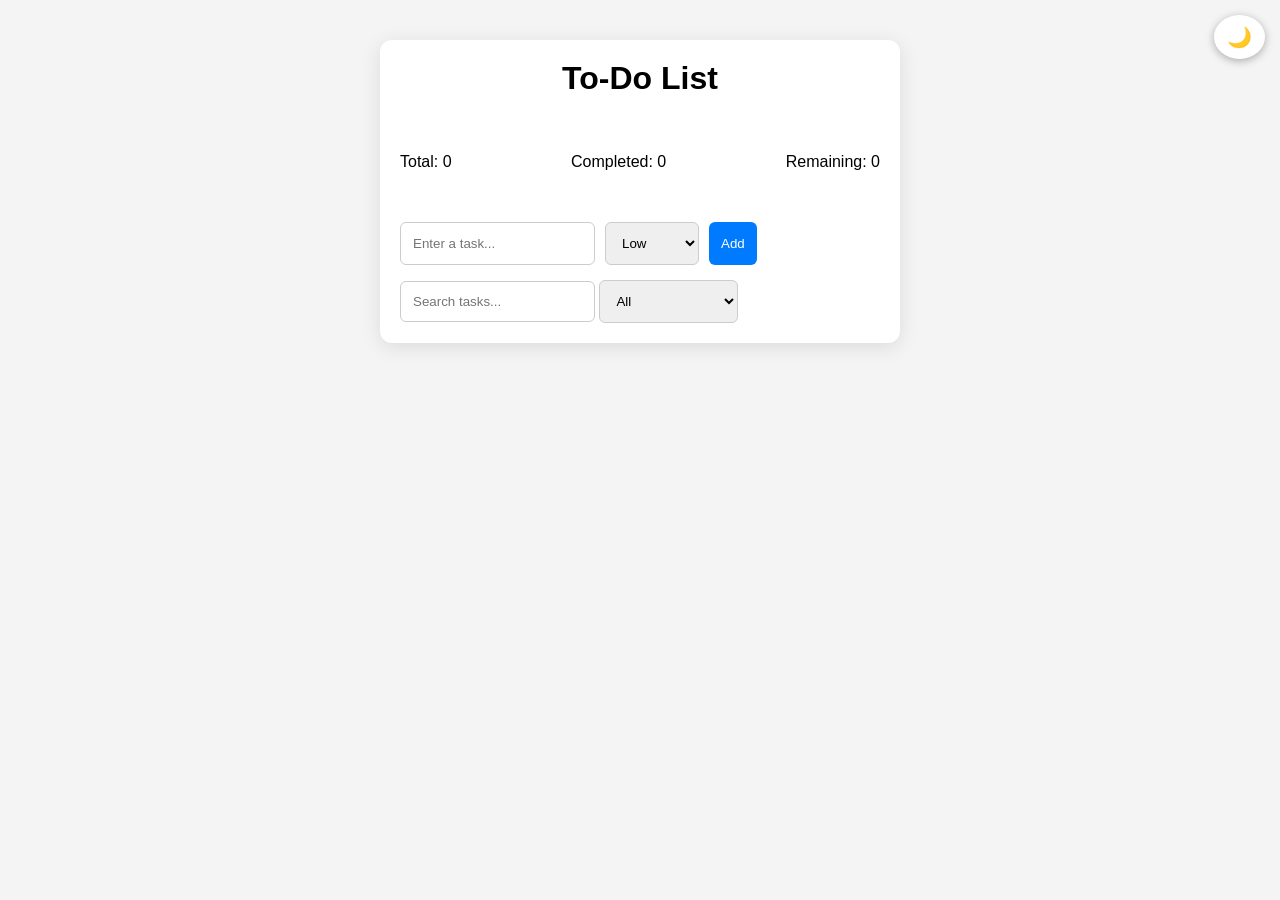
<file: index.html>
<!DOCTYPE html>
<html lang="en">
<head>
    <meta charset="UTF-8">
    <meta name="viewport" content="width=device-width, initial-scale=1.0">
    <title>To-Do List App</title>
    <link rel="stylesheet" href="style.css">
</head>
<body>

<button id="themeToggle">🌙</button>

<div id="clock"></div>

<div class="container">
    <h1>To-Do List</h1>
  <br>
  <br>

    <div class="task-stats">
        <p>Total: <span id="totalCount">0</span></p>
        <p>Completed: <span id="completedCount">0</span></p>
        <p>Remaining: <span id="remainingCount">0</span></p>
    </div>
   <br>
  <br>

    <div class="task-input">
        <input type="text" id="taskInput" placeholder="Enter a task...">
        <select id="prioritySelect">
            <option value="low">Low</option>
            <option value="medium">Medium</option>
            <option value="high">High</option>
        </select>
        <button id="addTaskBtn">Add</button>
    </div>

    <input type="text" id="searchInput" placeholder="Search tasks...">

    <select id="filterSelect">
        <option value="all">All</option>
        <option value="low">Low Priority</option>
        <option value="medium">Medium Priority</option>
        <option value="high">High Priority</option>
        <option value="completed">Completed</option>
    </select>

    <ul id="taskList"></ul>
</div>

<button id="scrollTopBtn">⬆</button>

<script src="script.js"></script>
</body>
</html>
</file>
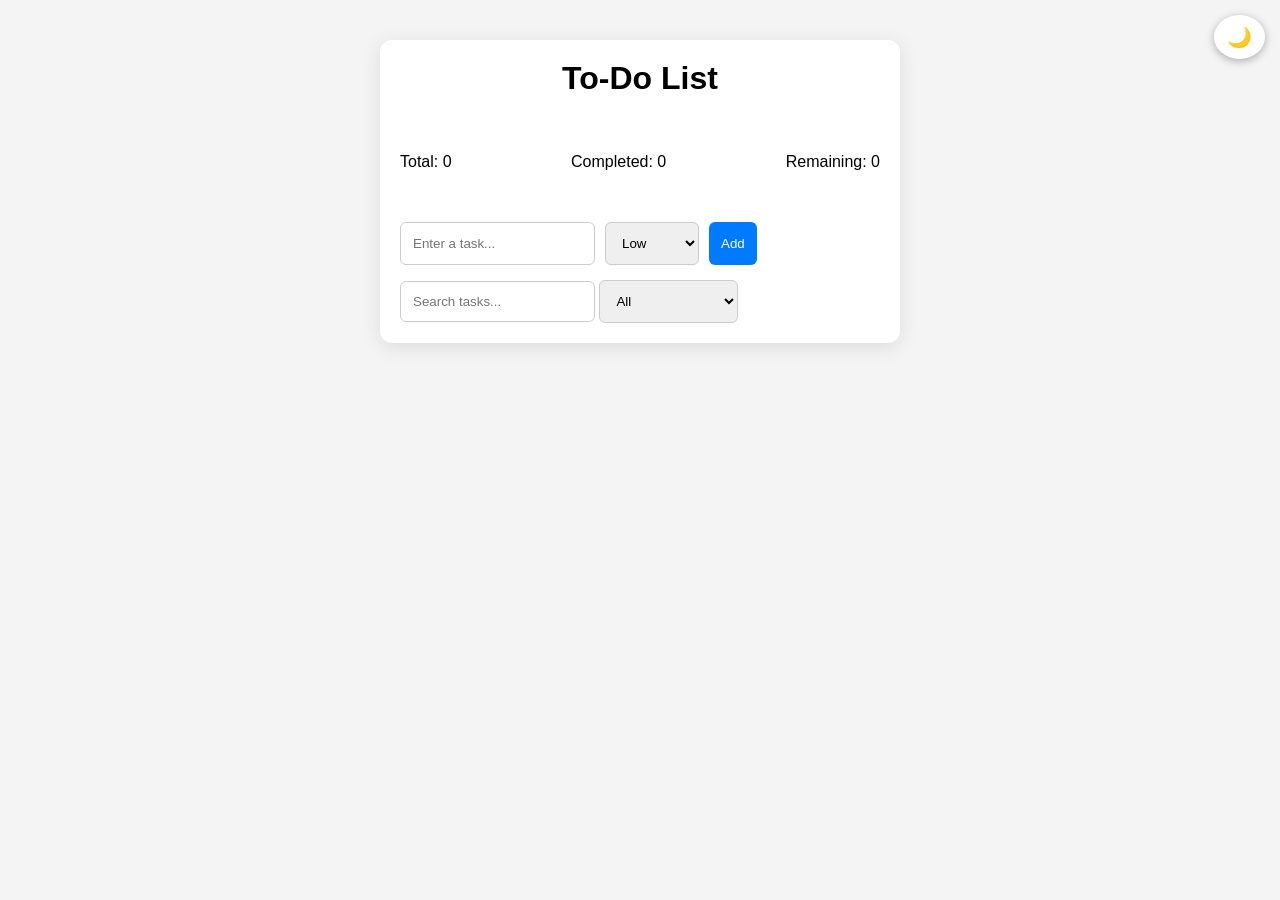
<file: to do.html>
<!DOCTYPE html>
<html lang="en">
<head>
    <meta charset="UTF-8">
    <meta name="viewport" content="width=device-width, initial-scale=1.0">
    <title>To-Do List App</title>
    <link rel="stylesheet" href="style.css">
</head>
<body>
<button id="themeToggle">🌙</button>

<div id="clock"></div>

<div class="container">

    <h1>To-Do List</h1>

  <br>

  <br>
    <!-- Task Counters -->

    <div class="task-stats">

        <p>Total: <span id="totalCount">0</span></p>

        <p>Completed: <span id="completedCount">0</span></p>

        <p>Remaining: <span id="remainingCount">0</span></p>
    </div>
   <br>

  <br>
    <div class="task-input">
        <input type="text" id="taskInput" placeholder="Enter a task...">
        <select id="prioritySelect">
            <option value="low">Low</option>
            <option value="medium">Medium</option>
            <option value="high">High</option>
        </select>
        <button id="addTaskBtn">Add</button>
    </div>
    <input type="text" id="searchInput" placeholder="Search tasks...">
    <select id="filterSelect">
        <option value="all">All</option>
        <option value="low">Low Priority</option>
        <option value="medium">Medium Priority</option>
        <option value="high">High Priority</option>
        <option value="completed">Completed</option>
    </select>
    <ul id="taskList"></ul>
</div>
<button id="scrollTopBtn">⬆</button>
<script src="script.js"></script>
</body>
</html>
</file>
<file: style.css>
* {
    margin: 0;
    padding: 0;
    box-sizing: border-box;
    font-family: "Poppins", Arial, sans-serif;
}

body {
    background: #f4f4f4;
    transition: 0.3s;
}

body.dark {
    background: #121212;
    color: #e6e6e6;
}

#themeToggle {
    position: fixed;
    top: 15px;
    right: 15px;
    padding: 10px 13px;
    font-size: 20px;
    border-radius: 50%;
    background: #fff;
    cursor: pointer;
    border: none;
    box-shadow: 0 2px 8px rgba(0,0,0,0.3);
}

body.dark #themeToggle {
    background: #333;
}

#clock {
    text-align: center;
    margin-top: 40px;
    font-size: 26px;
    font-weight: bold;
    color: #444;
}

body.dark #clock {
    color: #ddd;
}

.container {
    width: 90%;
    max-width: 520px;
    margin: 30px auto;
    background: #fff;
    padding: 20px;
    border-radius: 12px;
    box-shadow: 0 4px 20px rgba(0,0,0,0.1);
}

body.dark .container {
    background: #1e1e1e;
}

h1 {
    text-align: center;
    margin-bottom: 20px;
}

.task-stats {
    display: flex;
    justify-content: space-between;
    margin-bottom: 15px;
}

.task-input {
    display: flex;
    gap: 10px;
    margin-bottom: 15px;
}

input, select, button {
    padding: 12px;
    border-radius: 6px;
    border: 1px solid #ccc;
}

button {
    background: #007bff;
    color: white;
    cursor: pointer;
    border: none;
    transition: 0.2s;
}

button:hover {
    opacity: 0.8;
}

#taskList {
    list-style: none;
}

.task {
    padding: 12px;
    margin-bottom: 10px;
    border-radius: 8px;
    background: #fafafa;
    display: flex;
    align-items: center;
    justify-content: space-between;
    transition: 0.3s;
}

body.dark .task {
    background: #2b2b2b;
}

.task.completed {
    text-decoration: line-through;
    opacity: 0.6;
}

.task span {
    flex: 1;
    margin-left: 10px;
}

.low { border-left: 6px solid #4caf50; }
.medium { border-left: 6px solid #ff9800; }
.high { border-left: 6px solid #f44336; }

.deleteBtn {
    background: transparent;
    font-size: 18px;
    border: none;
    cursor: pointer;
}

#scrollTopBtn {
    position: fixed;
    bottom: 25px;
    right: 25px;
    padding: 12px;
    font-size: 18px;
    border-radius: 50%;
    display: none;
    cursor: pointer;
    background: #007bff;
    color: white;
    border: none;
}
</file>
